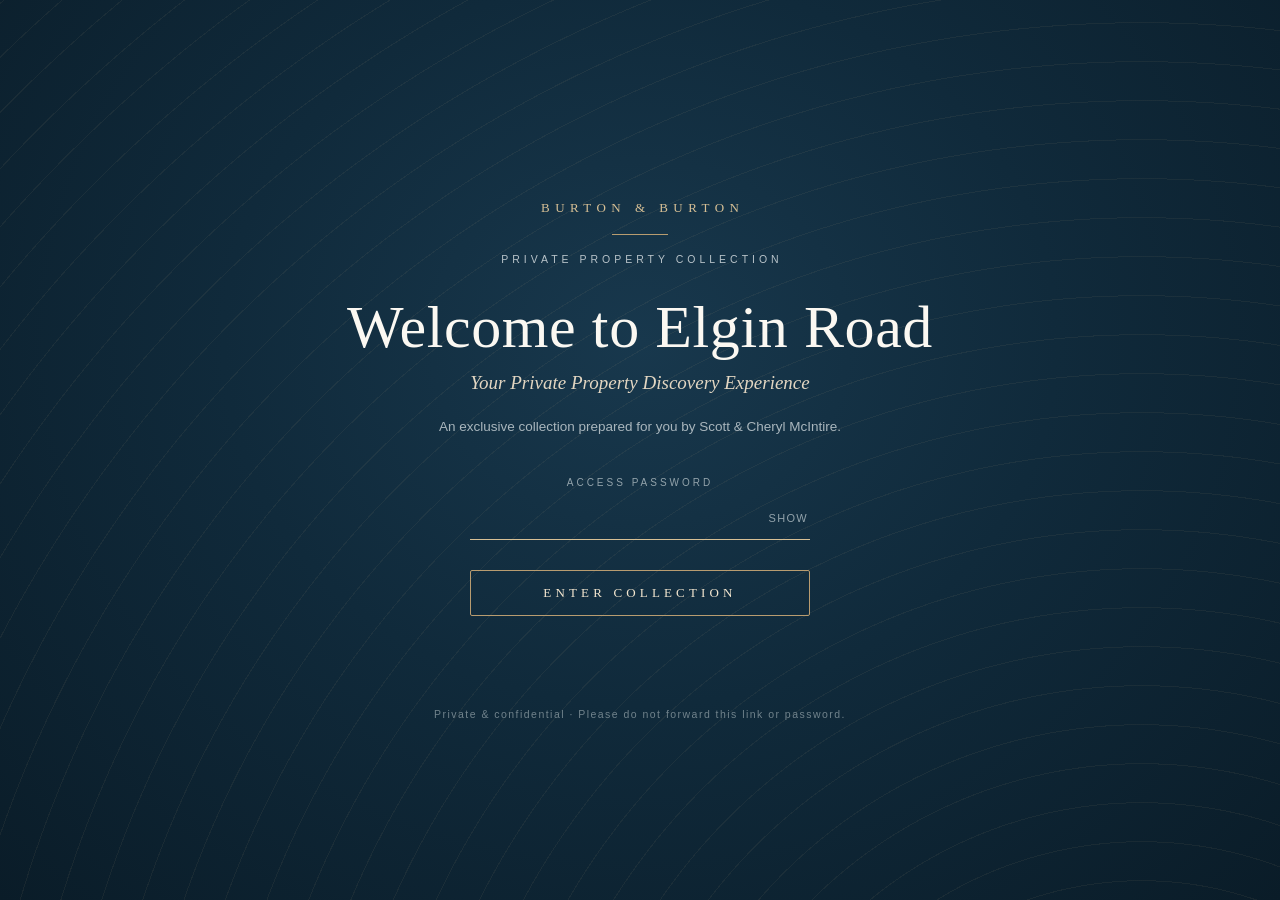
<file: index.html>
<!doctype html>
<html lang="en">
<head>
<meta charset="utf-8">
<meta name="robots" content="noindex,nofollow,noarchive">
<meta http-equiv="refresh" content="0; url=projects/elgin-road/">
<title>Elgin Road | Private Property Discovery</title>
<link rel="icon" href="data:,">
<script>location.replace('projects/elgin-road/' + location.search + location.hash);</script>
</head>
<body style="font-family:Georgia,serif;padding:40px">
<p>Opening <a href="projects/elgin-road/">Elgin Road · Private Property Discovery</a>…</p>
</body>
</html>
</file>
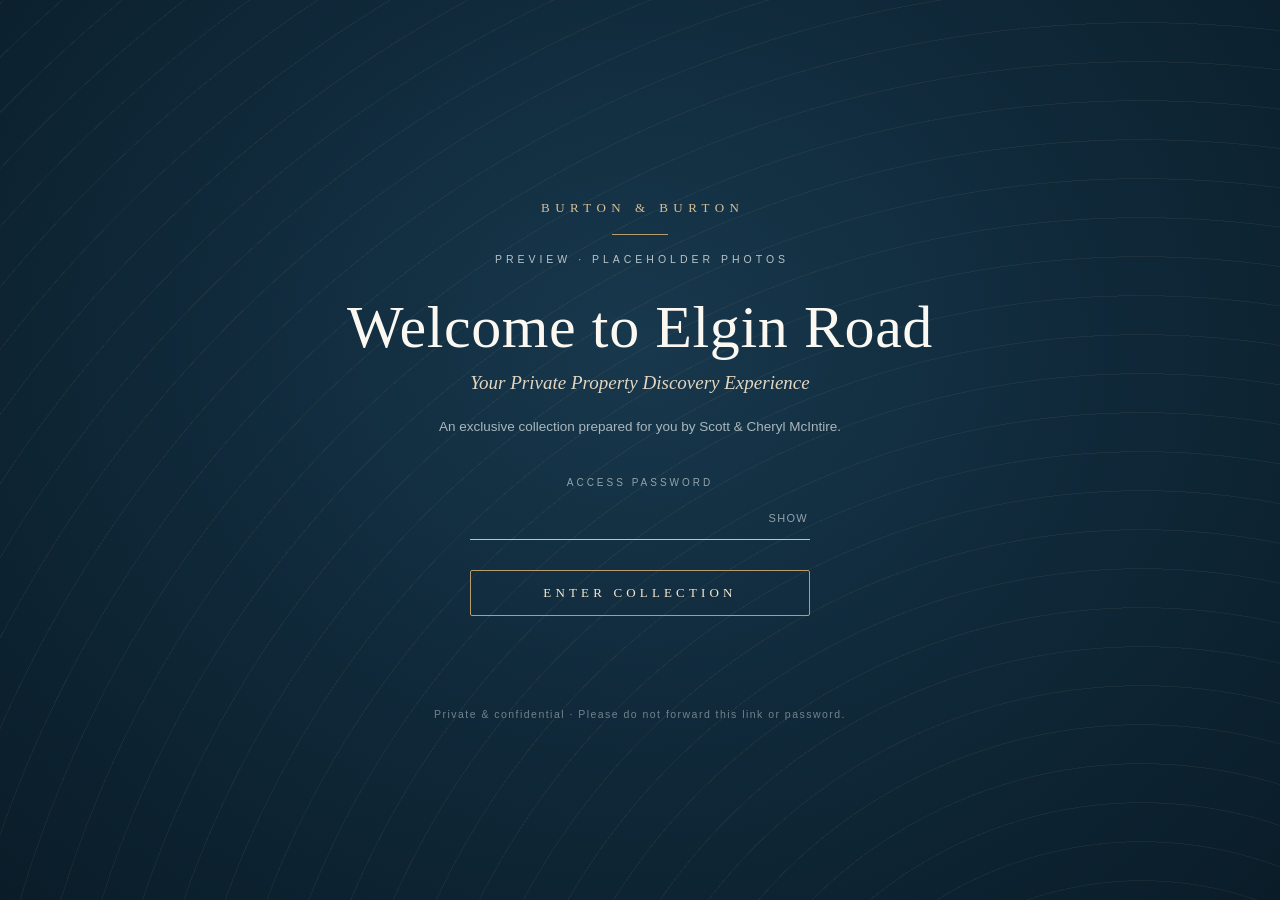
<file: projects/elgin-road-preview/index.html>
<!doctype html>
<html lang="en">
<head>
<meta charset="utf-8">
<meta name="viewport" content="width=device-width,initial-scale=1">
<meta name="robots" content="noindex,nofollow,noarchive">
<meta name="referrer" content="no-referrer">
<title>Private Property Collection</title>
<link rel="icon" href="data:,">
<link rel="stylesheet" href="../../app-preview/discovery.css">
</head>
<body class="gate-body">
<script src="../../app-preview/gate.js"></script>
<script src="../../app-preview/discovery.js"></script>
</body>
</html>
</file>
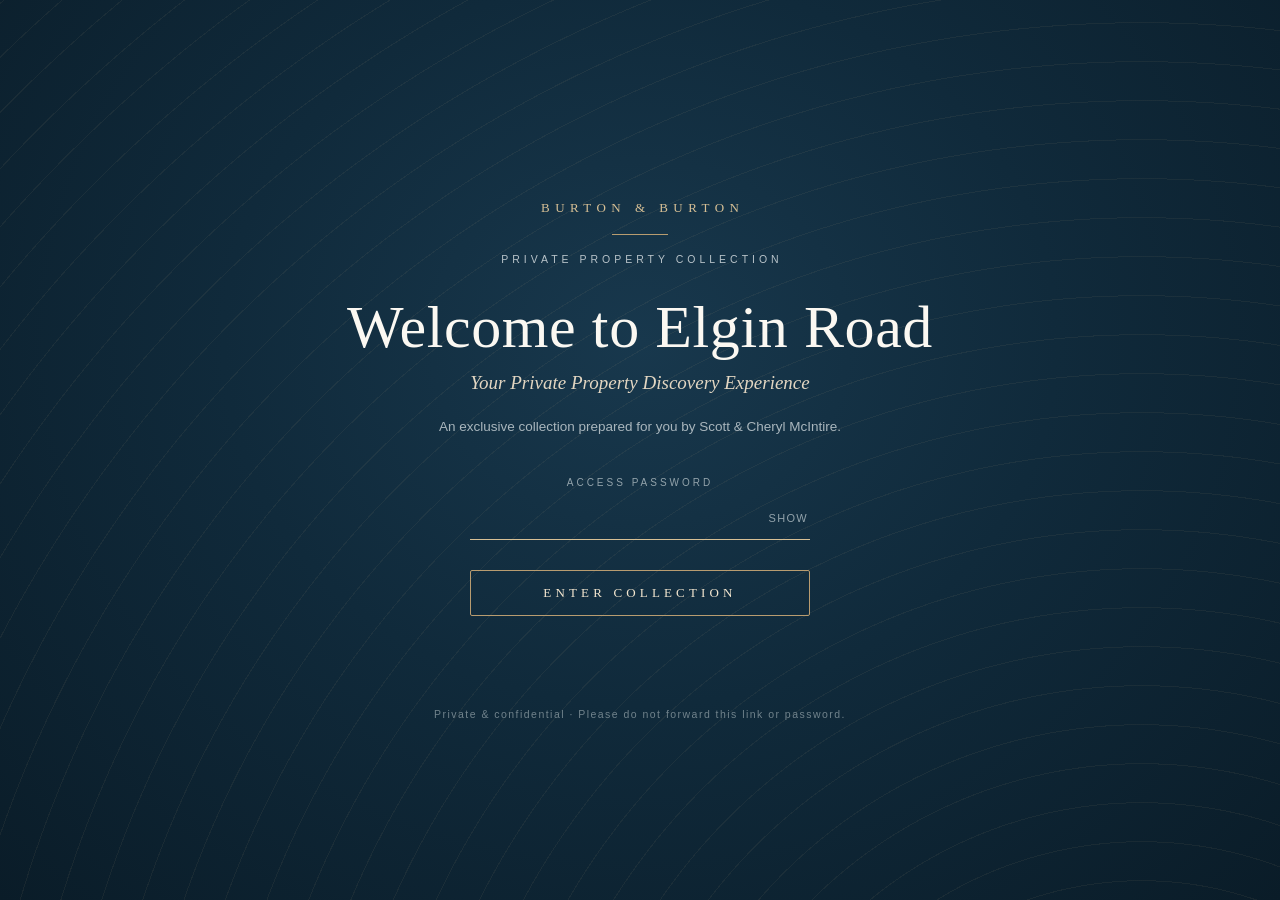
<file: projects/elgin-road/index.html>
<!doctype html>
<html lang="en">
<head>
<meta charset="utf-8">
<meta name="viewport" content="width=device-width,initial-scale=1">
<meta name="robots" content="noindex,nofollow,noarchive">
<meta name="referrer" content="no-referrer">
<title>Private Property Collection</title>
<link rel="icon" href="data:,">
<link rel="stylesheet" href="../../app/discovery.css">
</head>
<body class="gate-body">
<script src="../../app/gate.js"></script>
<script src="../../app/discovery.js"></script>
</body>
</html>
</file>
<file: app-preview/discovery.css>
/* Burton & Burton Property Intelligence — shared discovery styles.
   Carried over unchanged from Elgin Road v0.1; additions are marked "v0.1.1". */
:root{--navy:#102a3b;--gold:#b89c70;--paper:#f7f5f0;--ink:#1d303d}
*{box-sizing:border-box}
body{margin:0;background:var(--paper);font-family:Arial,Helvetica,sans-serif;color:var(--ink)}
header{background:var(--navy);color:white;padding:22px 3.5%;display:flex;align-items:center;justify-content:space-between;gap:15px}
header h1{font-family:Georgia,serif;font-size:clamp(25px,3vw,42px);letter-spacing:.11em;margin:0}
header small{letter-spacing:.17em;color:#dfcfb7}
header .brand{text-align:right;font-size:12px;line-height:1.7}
header .edition{color:#d2b992}
.intro{padding:16px 3.5% 6px;display:flex;justify-content:space-between;gap:18px;align-items:center}
.intro h2{font-family:Georgia,serif;font-size:23px;margin:0 0 6px}
.intro p{margin:0;color:#4f5f68;font-size:13.5px;letter-spacing:.02em}
.layout{display:grid;grid-template-columns:minmax(0,1.65fr) minmax(330px,1fr);gap:20px;padding:12px 3.5% 32px}
.mapcard,.side{background:white;border:1px solid #e2e4e3;border-radius:12px;overflow:hidden;box-shadow:0 8px 28px #102a3b0a}
.mapbar{padding:14px 18px;display:flex;justify-content:space-between;gap:10px;align-items:center;border-bottom:1px solid #e7e7e7}
.mapbar strong{font-family:Georgia,serif}
.mapframe{height:min(68vh,710px);min-height:440px;overflow:auto;background:#e2e6e6;position:relative;cursor:zoom-in}
/* map stage: image + clickable lots scale together (v0.2) */
.mapstage{position:relative;width:100%;min-width:700px;transition:width .2s}
.mapframe.zoom .mapstage{width:160%}
.mapstage>img{display:block;width:100%}
.lots{position:absolute;inset:0;width:100%;height:100%}
.lot{fill:transparent;stroke:transparent;cursor:pointer;vector-effect:non-scaling-stroke;outline:none;transition:fill .15s}
.lot:hover,.lot:focus-visible{fill:rgba(184,156,112,.30);stroke:#9c7f52;stroke-width:2}
.lot.sel{fill:rgba(184,156,112,.38);stroke:#8a6a3a;stroke-width:3}
.mapbtns{display:flex;gap:8px}
button:disabled{opacity:.45;cursor:default}
/* photo viewer replaces the map when a house with photos is selected */
.mapframe.photomode{overflow:hidden;background:#0d2333;cursor:default}
.photoview{display:flex;flex-direction:column;height:100%}
.photomain{position:relative;flex:1;min-height:0;display:flex;align-items:center;justify-content:center;background:#0d2333}
.photomain img{max-width:100%;max-height:100%;object-fit:contain;display:block;transition:opacity .2s;background:#fff}
.photomain img.loading{opacity:.25}
.photocap{position:absolute;left:0;right:0;bottom:0;padding:14px 14px 9px;font-size:11.5px;letter-spacing:.02em;color:#f3ede3;text-shadow:0 1px 3px rgba(0,0,0,.9);background:linear-gradient(rgba(8,20,30,0),rgba(8,20,30,.88))}
.thumbs{display:flex;gap:8px;padding:10px;background:#0a1c28;justify-content:center;overflow-x:auto}
.thumb{flex:0 0 auto;padding:0;border:2px solid transparent;border-radius:3px;background:#1b3647;width:86px;height:58px;overflow:hidden}
.thumb img{width:100%;height:100%;object-fit:cover;display:block}
.thumb.active{border-color:#d6bf95}
.thumb:hover{border-color:#8a9ea8}
.mapnote{font-size:12px;color:#60717d;padding:12px 18px;border-top:1px solid #eee}
.mapcredit{display:block;margin-top:6px;font-size:10.5px;color:#8a979c} /* v0.1.1 */
.toolbar{padding:13px;display:grid;grid-template-columns:1fr 1fr;gap:8px;border-bottom:1px solid #eee}
input,select,textarea{font:inherit;border:1px solid #d6dcd9;border-radius:6px;padding:10px;width:100%;background:#fff}
button{font:inherit;cursor:pointer;border:1px solid #c9d3d4;background:white;border-radius:6px;padding:9px 11px;color:var(--navy)}
button.primary{background:var(--navy);color:white;border-color:var(--navy)}
button.active{background:#e7eee9;border-color:#75918a}
.propertylist{position:relative;max-height:164px;overflow:auto;border-bottom:1px solid #e7e7e7;scroll-snap-type:y proximity} /* 3 rows visible */
.row{scroll-snap-align:start}
.row{padding:11px 16px;border-bottom:1px solid #f0f0f0;display:flex;justify-content:space-between;align-items:center;cursor:pointer;font-size:13px}
.row:hover,.row.selected{background:#f2f3ef}
.row b{display:block;font-size:14px}
.row small{color:#697b80}
.row .est{font-size:10px;letter-spacing:.06em;color:#8a979c;font-weight:normal;margin-right:4px} /* v0.1.1 */
.profile{padding:20px}
.eyebrow{font-size:10px;letter-spacing:.2em;color:#92754f;text-transform:uppercase}
.profile h2{font-family:Georgia,serif;font-size:27px;margin:8px 0}
.price{font-family:Georgia,serif;font-size:22px;color:#20475a}
.muted{font-size:12px;color:#728088}
.specs{display:grid;grid-template-columns:repeat(2,1fr);gap:12px;margin:18px 0}
.spec{border-top:1px solid #e6e6e6;padding-top:8px}
.spec label{display:block;color:#7a878b;font-size:10px;text-transform:uppercase;letter-spacing:.08em}
.spec b{font-size:14px}
.specnote{display:block;font-size:10.5px;color:#8a979c;margin-top:2px}
.features{display:flex;flex-wrap:wrap;gap:6px;margin:8px 0 16px}
.feature{font-size:12px;padding:5px 10px;border:1px solid #d9cdb6;background:#faf6ee;border-radius:14px;color:#3d4d57}
.feature small{color:#8a979c}
.photo{background:#e7e9e8;height:115px;display:grid;place-items:center;text-align:center;color:#697b80;font-size:12px;padding:16px;margin:12px 0}
.ratings{display:grid;grid-template-columns:repeat(2,1fr);gap:8px;margin:12px 0}
.ratings button{font-size:12px}
.actions{display:flex;gap:8px;flex-wrap:wrap}
.actions button{font-size:12px}
.favorites{padding:15px;background:#f4f5f2;border-radius:8px;margin:14px 0;font-size:13px}
.foot{padding:20px 3.5%;font-size:11px;color:#6d7a7f;line-height:1.6}
.badge{font-size:10px;padding:3px 6px;border-radius:4px;background:#eee}
.hidden{display:none}
.toggle{white-space:nowrap}
.loaderror{padding:40px 3.5%;font-size:14px;color:#7a2e2e} /* v0.1.1 */
@media(max-width:900px){.layout{grid-template-columns:1fr}.mapframe{height:47vh;min-height:320px}.propertylist{max-height:164px}.intro{display:block}.intro button{margin-top:12px}}
@media print{header{print-color-adjust:exact}.mapframe{height:420px}.toolbar,.propertylist,.ratings,.actions{display:none}.layout{grid-template-columns:1.3fr 1fr}}

/* ---- Private collection welcome (app/gate.js) ---- */
.gate-body{background:#0d2333}
.gate{min-height:100vh;display:flex;flex-direction:column;align-items:center;justify-content:center;padding:48px 24px 28px;color:#f3ede3;
  background:radial-gradient(ellipse at 50% 38%,#18384d 0%,#102a3b 46%,#0a1c28 100%);position:relative;overflow:hidden;transition:opacity .45s ease}
.gate::before{content:"";position:absolute;inset:-20%;pointer-events:none;opacity:.07;
  background:repeating-radial-gradient(circle at 78% 112%,transparent 0 38px,#c9ae80 38px 39px)}
.gate-out{opacity:0}
.gate-card{position:relative;width:min(680px,100%);text-align:center;animation:gateIn .9s ease both}
@keyframes gateIn{from{opacity:0;transform:translateY(10px)}to{opacity:1;transform:none}}
.gate-brand{font-family:Georgia,serif;font-size:13px;letter-spacing:.42em;color:#d6bf95;padding-left:.42em}
.gate-rule{width:56px;height:1px;background:#b89c70;margin:18px auto}
.gate-collection{font-size:10.5px;letter-spacing:.38em;color:#b8c3c9;padding-left:.38em}
.gate h1{font-family:Didot,"Bodoni 72","Playfair Display",Georgia,serif;font-weight:400;font-size:clamp(38px,5vw,60px);line-height:1.08;letter-spacing:.01em;margin:30px 0 12px;color:#fbf8f2;text-wrap:balance}
.gate-sub{font-family:Georgia,serif;font-style:italic;font-size:19px;color:#e2d6c2;margin:0 0 22px}
.gate-note{font-size:13.5px;line-height:1.7;color:#a9b6bd;margin:0 auto 38px;max-width:470px}
.gate-form{max-width:340px;margin:0 auto}
.gate-label{display:block;font-size:10px;letter-spacing:.3em;text-transform:uppercase;color:#93a3ab;margin-bottom:10px}
.gate-field{display:flex;align-items:center;border-bottom:1px solid #6f838d;transition:border-color .2s}
.gate-field:focus-within{border-color:#d6bf95}
.gate-field input{flex:1;background:transparent;border:0;border-radius:0;color:#fbf8f2;font-size:18px;letter-spacing:.08em;text-align:center;padding:10px 4px;outline:none}
.gate-show{background:none;border:0;color:#93a3ab;font-size:11px;letter-spacing:.12em;text-transform:uppercase;padding:8px 2px}
.gate-show:hover{color:#d6bf95}
.gate-enter{display:block;width:100%;margin-top:30px;padding:14px 18px;background:transparent;border:1px solid #b89c70;border-radius:2px;color:#f3e6cf;
  font-family:Georgia,serif;font-size:13px;letter-spacing:.32em;text-transform:uppercase;transition:background .25s,color .25s}
.gate-enter:hover:not(:disabled),.gate-enter:focus-visible{background:#b89c70;color:#0d2333;outline:none}
.gate-enter:disabled{opacity:.7;cursor:progress}
.gate-msg{min-height:20px;margin:16px 0 0;font-size:13px;color:#f0b9a8}
.gate-opening{font-family:Georgia,serif;font-style:italic;color:#d6bf95;font-size:15px}
.gate-foot{position:relative;margin-top:56px;font-size:10.5px;letter-spacing:.14em;color:#71838c}
.gate-shake{animation:gateShake .4s ease}
@keyframes gateShake{20%,60%{transform:translateX(-7px)}40%,80%{transform:translateX(7px)}}
.lockbtn{background:none;border:0;padding:0;margin-top:4px;color:#9fb0b8;font-size:11px;letter-spacing:.12em;text-decoration:underline;text-underline-offset:3px}
.lockbtn:hover{color:#fff}
@media(max-width:600px){.gate h1{font-size:36px}.gate-brand{letter-spacing:.3em}}
@media(prefers-reduced-motion:reduce){.gate-card,.gate-shake{animation:none}.gate{transition:none}}
.savestatus{font-size:12px;color:#5d7f73;margin-left:6px} /* automatic save confirmation */

/* v0.3: reset links, Next, ballpark range, one-time hint */
.resetlink{white-space:nowrap;flex:0 0 auto;background:none;border:0;padding:0;font-size:11.5px;color:#7a6a4f;text-decoration:underline;text-underline-offset:3px;cursor:pointer}
.resetlink:hover{color:#102a3b}
.toolbar-reset{grid-column:1/-1;justify-self:end;margin-top:-2px}
.favorites{display:flex;justify-content:space-between;align-items:flex-end;gap:12px}
.mapcard{position:relative}
.hint{position:absolute;left:18px;right:18px;top:62px;z-index:5;display:flex;gap:14px;align-items:center;justify-content:space-between;padding:12px 16px;background:rgba(16,42,59,.94);color:#f3ede3;border:1px solid #b89c70;border-radius:8px;font-size:13px;line-height:1.5;box-shadow:0 8px 24px rgba(0,0,0,.18)}
.hint button{flex:0 0 auto;background:transparent;border:1px solid #d6bf95;color:#f3e6cf;border-radius:4px;padding:6px 12px;font-size:12px}
.hint button:hover{background:#b89c70;color:#0d2333}
</file>
<file: app/discovery.css>
/* Burton & Burton Property Intelligence — shared discovery styles.
   Carried over unchanged from Elgin Road v0.1; additions are marked "v0.1.1". */
:root{--navy:#102a3b;--gold:#b89c70;--paper:#f7f5f0;--ink:#1d303d}
*{box-sizing:border-box}
body{margin:0;background:var(--paper);font-family:Arial,Helvetica,sans-serif;color:var(--ink)}
header{background:var(--navy);color:white;padding:22px 3.5%;display:flex;align-items:center;justify-content:space-between;gap:15px}
header h1{font-family:Georgia,serif;font-size:clamp(25px,3vw,42px);letter-spacing:.11em;margin:0}
header small{letter-spacing:.17em;color:#dfcfb7}
header .brand{text-align:right;font-size:12px;line-height:1.7}
header .edition{color:#d2b992}
.intro{padding:16px 3.5% 6px;display:flex;justify-content:space-between;gap:18px;align-items:center}
.intro h2{font-family:Georgia,serif;font-size:23px;margin:0 0 6px}
.intro p{margin:0;color:#4f5f68;font-size:13.5px;letter-spacing:.02em}
.layout{display:grid;grid-template-columns:minmax(0,1.65fr) minmax(330px,1fr);gap:20px;padding:12px 3.5% 32px}
.mapcard,.side{background:white;border:1px solid #e2e4e3;border-radius:12px;overflow:hidden;box-shadow:0 8px 28px #102a3b0a}
.mapbar{padding:14px 18px;display:flex;justify-content:space-between;gap:10px;align-items:center;border-bottom:1px solid #e7e7e7}
.mapbar strong{font-family:Georgia,serif}
.mapframe{height:min(68vh,710px);min-height:440px;overflow:auto;background:#e2e6e6;position:relative;cursor:zoom-in}
/* map stage: image + clickable lots scale together (v0.2) */
.mapstage{position:relative;width:100%;min-width:700px;transition:width .2s}
.mapframe.zoom .mapstage{width:160%}
.mapstage>img{display:block;width:100%}
.lots{position:absolute;inset:0;width:100%;height:100%}
.lot{fill:transparent;stroke:transparent;cursor:pointer;vector-effect:non-scaling-stroke;outline:none;transition:fill .15s}
.lot:hover,.lot:focus-visible{fill:rgba(184,156,112,.30);stroke:#9c7f52;stroke-width:2}
.lot.sel{fill:rgba(184,156,112,.38);stroke:#8a6a3a;stroke-width:3}
.mapbtns{display:flex;gap:8px}
button:disabled{opacity:.45;cursor:default}
/* photo viewer replaces the map when a house with photos is selected */
.mapframe.photomode{overflow:hidden;background:#0d2333;cursor:default}
.photoview{display:flex;flex-direction:column;height:100%}
.photomain{position:relative;flex:1;min-height:0;display:flex;align-items:center;justify-content:center;background:#0d2333}
.photomain img{max-width:100%;max-height:100%;object-fit:contain;display:block;transition:opacity .2s;background:#fff}
.photomain img.loading{opacity:.25}
.photocap{position:absolute;left:0;right:0;bottom:0;padding:14px 14px 9px;font-size:11.5px;letter-spacing:.02em;color:#f3ede3;text-shadow:0 1px 3px rgba(0,0,0,.9);background:linear-gradient(rgba(8,20,30,0),rgba(8,20,30,.88))}
.thumbs{display:flex;gap:8px;padding:10px;background:#0a1c28;justify-content:center;overflow-x:auto}
.thumb{flex:0 0 auto;padding:0;border:2px solid transparent;border-radius:3px;background:#1b3647;width:86px;height:58px;overflow:hidden}
.thumb img{width:100%;height:100%;object-fit:cover;display:block}
.thumb.active{border-color:#d6bf95}
.thumb:hover{border-color:#8a9ea8}
.mapnote{font-size:12px;color:#60717d;padding:12px 18px;border-top:1px solid #eee}
.mapcredit{display:block;margin-top:6px;font-size:10.5px;color:#8a979c} /* v0.1.1 */
.toolbar{padding:13px;display:grid;grid-template-columns:1fr 1fr;gap:8px;border-bottom:1px solid #eee}
input,select,textarea{font:inherit;border:1px solid #d6dcd9;border-radius:6px;padding:10px;width:100%;background:#fff}
button{font:inherit;cursor:pointer;border:1px solid #c9d3d4;background:white;border-radius:6px;padding:9px 11px;color:var(--navy)}
button.primary{background:var(--navy);color:white;border-color:var(--navy)}
button.active{background:#e7eee9;border-color:#75918a}
.propertylist{position:relative;max-height:164px;overflow:auto;border-bottom:1px solid #e7e7e7;scroll-snap-type:y proximity} /* 3 rows visible */
.row{scroll-snap-align:start}
.row{padding:11px 16px;border-bottom:1px solid #f0f0f0;display:flex;justify-content:space-between;align-items:center;cursor:pointer;font-size:13px}
.row:hover,.row.selected{background:#f2f3ef}
.row b{display:block;font-size:14px}
.row small{color:#697b80}
.row .est{font-size:10px;letter-spacing:.06em;color:#8a979c;font-weight:normal;margin-right:4px} /* v0.1.1 */
.profile{padding:20px}
.eyebrow{font-size:10px;letter-spacing:.2em;color:#92754f;text-transform:uppercase}
.profile h2{font-family:Georgia,serif;font-size:27px;margin:8px 0}
.price{font-family:Georgia,serif;font-size:22px;color:#20475a}
.muted{font-size:12px;color:#728088}
.specs{display:grid;grid-template-columns:repeat(2,1fr);gap:12px;margin:18px 0}
.spec{border-top:1px solid #e6e6e6;padding-top:8px}
.spec label{display:block;color:#7a878b;font-size:10px;text-transform:uppercase;letter-spacing:.08em}
.spec b{font-size:14px}
.specnote{display:block;font-size:10.5px;color:#8a979c;margin-top:2px}
.features{display:flex;flex-wrap:wrap;gap:6px;margin:8px 0 16px}
.feature{font-size:12px;padding:5px 10px;border:1px solid #d9cdb6;background:#faf6ee;border-radius:14px;color:#3d4d57}
.feature small{color:#8a979c}
.photo{background:#e7e9e8;height:115px;display:grid;place-items:center;text-align:center;color:#697b80;font-size:12px;padding:16px;margin:12px 0}
.ratings{display:grid;grid-template-columns:repeat(2,1fr);gap:8px;margin:12px 0}
.ratings button{font-size:12px}
.actions{display:flex;gap:8px;flex-wrap:wrap}
.actions button{font-size:12px}
.favorites{padding:15px;background:#f4f5f2;border-radius:8px;margin:14px 0;font-size:13px}
.foot{padding:20px 3.5%;font-size:11px;color:#6d7a7f;line-height:1.6}
.badge{font-size:10px;padding:3px 6px;border-radius:4px;background:#eee}
.hidden{display:none}
.toggle{white-space:nowrap}
.loaderror{padding:40px 3.5%;font-size:14px;color:#7a2e2e} /* v0.1.1 */
@media(max-width:900px){.layout{grid-template-columns:1fr}.mapframe{height:47vh;min-height:320px}.propertylist{max-height:164px}.intro{display:block}.intro button{margin-top:12px}}
@media print{header{print-color-adjust:exact}.mapframe{height:420px}.toolbar,.propertylist,.ratings,.actions{display:none}.layout{grid-template-columns:1.3fr 1fr}}

/* ---- Private collection welcome (app/gate.js) ---- */
.gate-body{background:#0d2333}
.gate{min-height:100vh;display:flex;flex-direction:column;align-items:center;justify-content:center;padding:48px 24px 28px;color:#f3ede3;
  background:radial-gradient(ellipse at 50% 38%,#18384d 0%,#102a3b 46%,#0a1c28 100%);position:relative;overflow:hidden;transition:opacity .45s ease}
.gate::before{content:"";position:absolute;inset:-20%;pointer-events:none;opacity:.07;
  background:repeating-radial-gradient(circle at 78% 112%,transparent 0 38px,#c9ae80 38px 39px)}
.gate-out{opacity:0}
.gate-card{position:relative;width:min(680px,100%);text-align:center;animation:gateIn .9s ease both}
@keyframes gateIn{from{opacity:0;transform:translateY(10px)}to{opacity:1;transform:none}}
.gate-brand{font-family:Georgia,serif;font-size:13px;letter-spacing:.42em;color:#d6bf95;padding-left:.42em}
.gate-rule{width:56px;height:1px;background:#b89c70;margin:18px auto}
.gate-collection{font-size:10.5px;letter-spacing:.38em;color:#b8c3c9;padding-left:.38em}
.gate h1{font-family:Didot,"Bodoni 72","Playfair Display",Georgia,serif;font-weight:400;font-size:clamp(38px,5vw,60px);line-height:1.08;letter-spacing:.01em;margin:30px 0 12px;color:#fbf8f2;text-wrap:balance}
.gate-sub{font-family:Georgia,serif;font-style:italic;font-size:19px;color:#e2d6c2;margin:0 0 22px}
.gate-note{font-size:13.5px;line-height:1.7;color:#a9b6bd;margin:0 auto 38px;max-width:470px}
.gate-form{max-width:340px;margin:0 auto}
.gate-label{display:block;font-size:10px;letter-spacing:.3em;text-transform:uppercase;color:#93a3ab;margin-bottom:10px}
.gate-field{display:flex;align-items:center;border-bottom:1px solid #6f838d;transition:border-color .2s}
.gate-field:focus-within{border-color:#d6bf95}
.gate-field input{flex:1;background:transparent;border:0;border-radius:0;color:#fbf8f2;font-size:18px;letter-spacing:.08em;text-align:center;padding:10px 4px;outline:none}
.gate-show{background:none;border:0;color:#93a3ab;font-size:11px;letter-spacing:.12em;text-transform:uppercase;padding:8px 2px}
.gate-show:hover{color:#d6bf95}
.gate-enter{display:block;width:100%;margin-top:30px;padding:14px 18px;background:transparent;border:1px solid #b89c70;border-radius:2px;color:#f3e6cf;
  font-family:Georgia,serif;font-size:13px;letter-spacing:.32em;text-transform:uppercase;transition:background .25s,color .25s}
.gate-enter:hover:not(:disabled),.gate-enter:focus-visible{background:#b89c70;color:#0d2333;outline:none}
.gate-enter:disabled{opacity:.7;cursor:progress}
.gate-msg{min-height:20px;margin:16px 0 0;font-size:13px;color:#f0b9a8}
.gate-opening{font-family:Georgia,serif;font-style:italic;color:#d6bf95;font-size:15px}
.gate-foot{position:relative;margin-top:56px;font-size:10.5px;letter-spacing:.14em;color:#71838c}
.gate-shake{animation:gateShake .4s ease}
@keyframes gateShake{20%,60%{transform:translateX(-7px)}40%,80%{transform:translateX(7px)}}
.lockbtn{background:none;border:0;padding:0;margin-top:4px;color:#9fb0b8;font-size:11px;letter-spacing:.12em;text-decoration:underline;text-underline-offset:3px}
.lockbtn:hover{color:#fff}
@media(max-width:600px){.gate h1{font-size:36px}.gate-brand{letter-spacing:.3em}}
@media(prefers-reduced-motion:reduce){.gate-card,.gate-shake{animation:none}.gate{transition:none}}
.savestatus{font-size:12px;color:#5d7f73;margin-left:6px} /* automatic save confirmation */

/* v0.3: reset links, Next, ballpark range, one-time hint */
.resetlink{white-space:nowrap;flex:0 0 auto;background:none;border:0;padding:0;font-size:11.5px;color:#7a6a4f;text-decoration:underline;text-underline-offset:3px;cursor:pointer}
.resetlink:hover{color:#102a3b}
.toolbar-reset{grid-column:1/-1;justify-self:end;margin-top:-2px}
.favorites{display:flex;justify-content:space-between;align-items:flex-end;gap:12px}
.mapcard{position:relative}
.hint{position:absolute;left:18px;right:18px;top:62px;z-index:5;display:flex;gap:14px;align-items:center;justify-content:space-between;padding:12px 16px;background:rgba(16,42,59,.94);color:#f3ede3;border:1px solid #b89c70;border-radius:8px;font-size:13px;line-height:1.5;box-shadow:0 8px 24px rgba(0,0,0,.18)}
.hint button{flex:0 0 auto;background:transparent;border:1px solid #d6bf95;color:#f3e6cf;border-radius:4px;padding:6px 12px;font-size:12px}
.hint button:hover{background:#b89c70;color:#0d2333}
</file>
